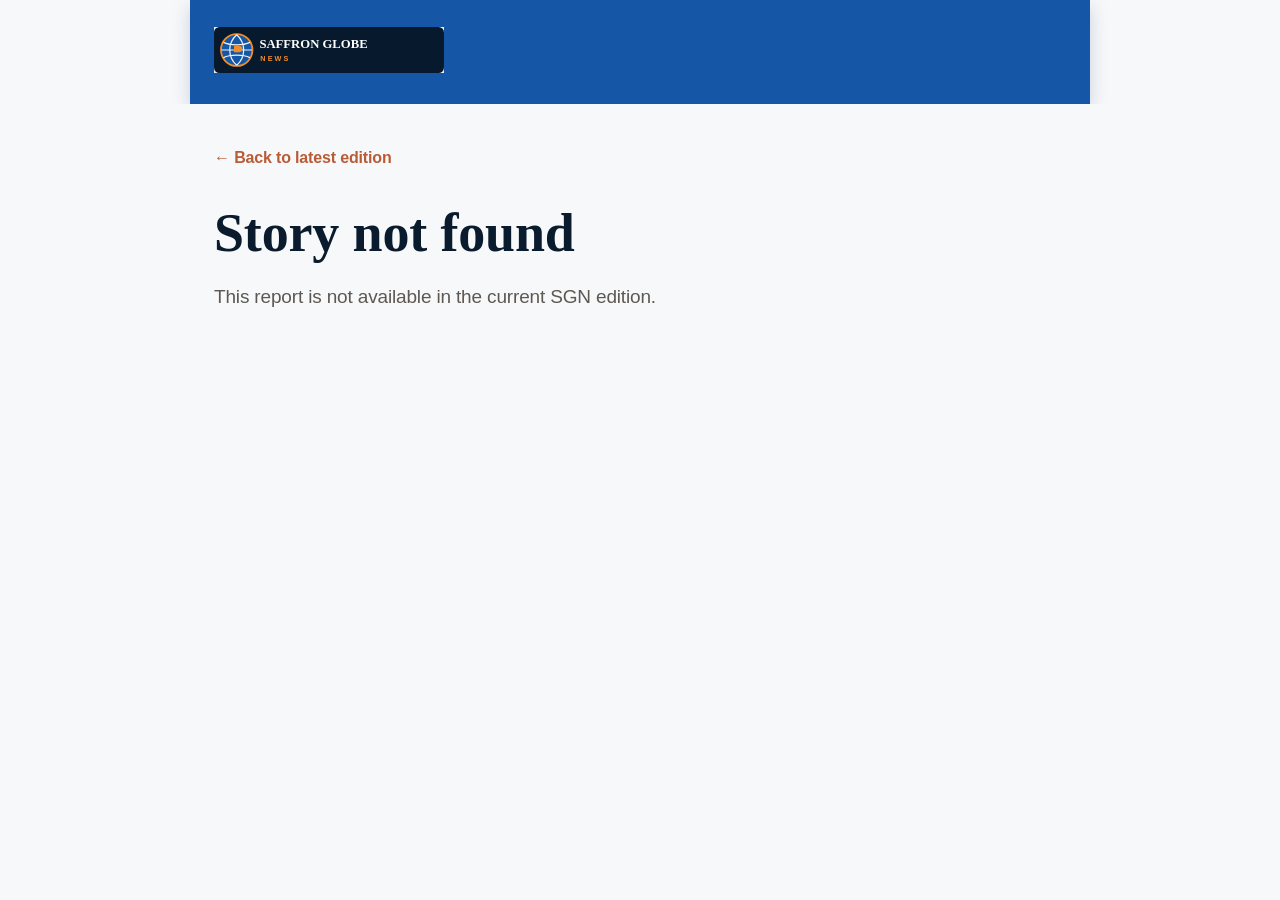
<file: article.html>
<!doctype html><html lang="en"><head><meta charset="utf-8"><meta name="viewport" content="width=device-width,initial-scale=1"><title>Story | Saffron Globe News</title><meta name="robots" content="index,follow"><link rel="icon" href="favicon.svg"><link rel="stylesheet" href="style.css"><style>.story-wrap{max-width:900px;margin:auto;padding:45px 24px 80px}.story-wrap h1{font:800 54px/1.08 "Playfair Display",serif;margin:12px 0 18px}.story-deck{font-size:19px;line-height:1.7;color:#5d5852}.story-meta{font-size:12px;color:#777;border-top:1px solid #ccc;padding-top:14px;margin-top:22px}.story-img{width:100%;margin:30px 0 8px;display:block}.story-body{font-size:18px;line-height:1.85;color:#1d2a39}.story-body p{margin:0 0 25px}.source-box{margin-top:35px;padding:20px;border:1px solid #d7d0c7;background:#f6f3ed;font-size:13px}.source-box a{font-weight:700}.back{display:inline-block;margin-bottom:25px;color:#b85c38;text-decoration:none;font-weight:700}.clean-nav{max-width:900px;margin:auto;padding:20px 24px}.clean-nav a{color:inherit;text-decoration:none}.clean-nav img{width:230px}@media(max-width:650px){.story-wrap h1{font-size:40px}}</style></head><body><header class="clean-nav"><a href="index.html"><img src="saffron-globe-logo.svg" alt="Saffron Globe News"></a></header><main class="story-wrap"><a class="back" href="index.html">← Back to latest edition</a><div id="story">Loading story…</div></main><script>
(async()=>{const root=document.getElementById("story");const id=new URLSearchParams(location.search).get("auto");try{const r=await fetch("data/news.json",{cache:"no-store"});const d=await r.json();const s=(d.stories||[]).find(x=>x.id===id);if(!s)throw new Error("not found");document.title=s.title+" | Saffron Globe News";root.innerHTML='<label>'+esc((s.category||"NEWS").toUpperCase())+'</label><h1>'+esc(s.title)+'</h1><div class="story-deck">'+esc(s.description)+'</div><div class="story-meta">Saffron Globe News · Independent editorial brief · '+new Date(s.publishedAt).toLocaleDateString("en-IN",{day:"numeric",month:"long",year:"numeric"})+'</div><img class="story-img" src="'+esc(s.image)+'" alt="'+esc(s.title)+'"><div class="story-body"><p>'+esc(s.description)+'</p><p>This Saffron Globe News brief is independently written from publicly available reporting and official information. It is not a reproduction of the linked publisher’s article.</p><p>Our editorial focus is on the verified development, its wider context and what readers should watch next. We avoid copying another publisher’s wording, structure or photography.</p></div><div class="source-box"><strong>Research source</strong><p>The source below is provided so readers can verify the underlying public reporting. Saffron Globe News does not republish the source article or its photograph.</p><a href="'+esc(s.url)+'" target="_blank" rel="noopener noreferrer">'+esc(s.source||"External source")+' →</a></div>'}catch(e){root.innerHTML="<h1>Story not found</h1><p class='story-deck'>This report is not available in the current SGN edition.</p>"}function esc(v){return String(v??"").replace(/[&<>"']/g,c=>({"&":"&amp;","<":"&lt;",">":"&gt;",'"':"&quot;","'":"&#39;"}[c]))}})();
</script></body></html>
</file>
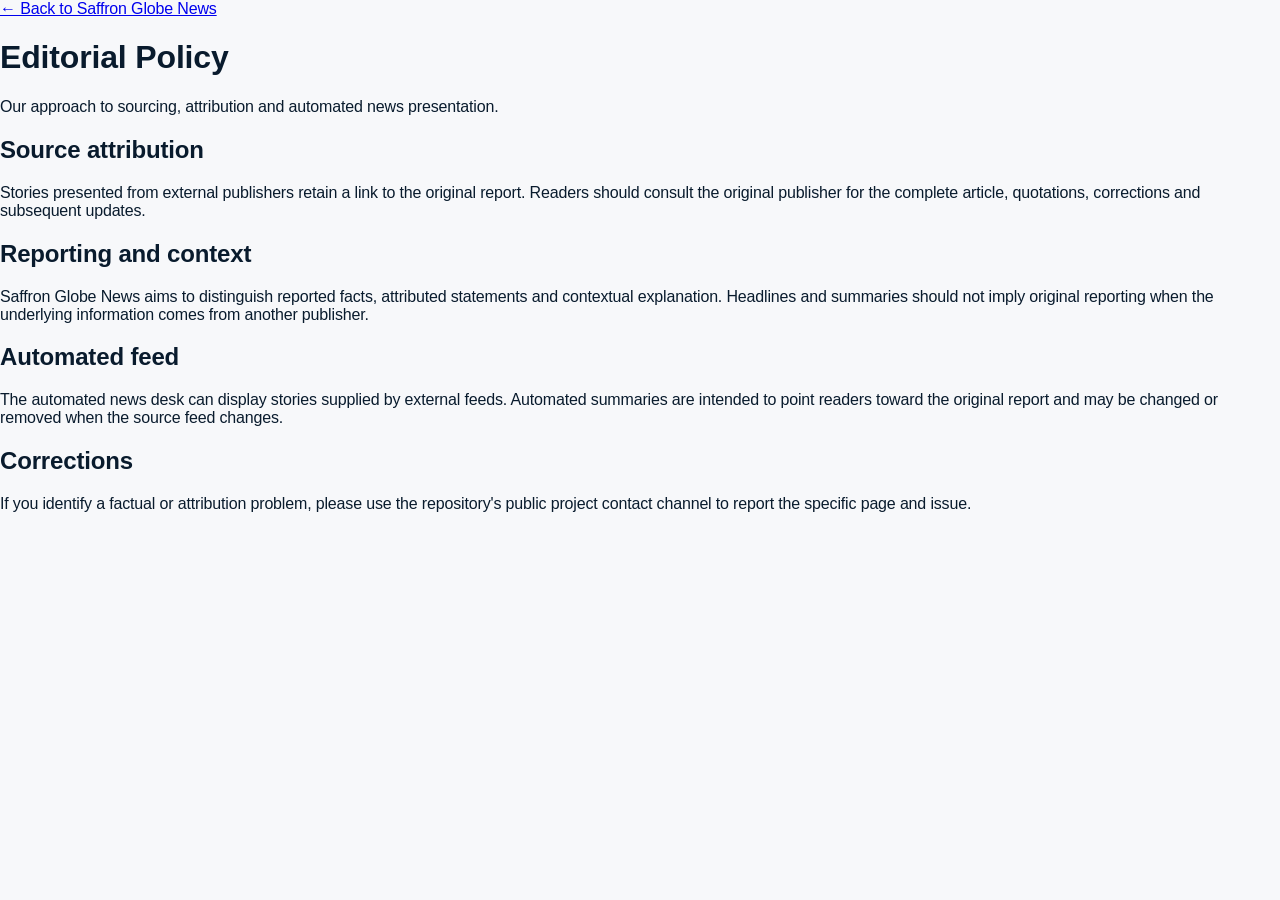
<file: editorial.html>
<!doctype html>
<html lang="en"><head><meta charset="utf-8"><meta name="viewport" content="width=device-width,initial-scale=1">
<title>Editorial Policy | Saffron Globe News</title>
<meta name="description" content="Editorial and source-attribution policy for Saffron Globe News.">
<link rel="canonical" href="https://parshantsharma29102005-hue.github.io/Saffron-globe-news/editorial.html">
<link rel="stylesheet" href="style.css"><link rel="icon" href="favicon.svg">
<script async src="https://www.googletagmanager.com/gtag/js?id=G-8YSYJTRE4B"></script>
<script>
  window.dataLayer = window.dataLayer || [];
  function gtag(){dataLayer.push(arguments);}
  gtag('js', new Date());
  gtag('config', 'G-8YSYJTRE4B');
</script>
</head><body><main class="article-page"><div class="article-layout">
<a class="back-link" href="index.html">← Back to Saffron Globe News</a>
<h1>Editorial Policy</h1>
<p class="article-deck">Our approach to sourcing, attribution and automated news presentation.</p>
<div class="article-body">
<h2>Source attribution</h2><p>Stories presented from external publishers retain a link to the original report. Readers should consult the original publisher for the complete article, quotations, corrections and subsequent updates.</p>
<h2>Reporting and context</h2><p>Saffron Globe News aims to distinguish reported facts, attributed statements and contextual explanation. Headlines and summaries should not imply original reporting when the underlying information comes from another publisher.</p>
<h2>Automated feed</h2><p>The automated news desk can display stories supplied by external feeds. Automated summaries are intended to point readers toward the original report and may be changed or removed when the source feed changes.</p>
<h2>Corrections</h2><p>If you identify a factual or attribution problem, please use the repository's public project contact channel to report the specific page and issue.</p>
</div></div></main></body></html>
</file>
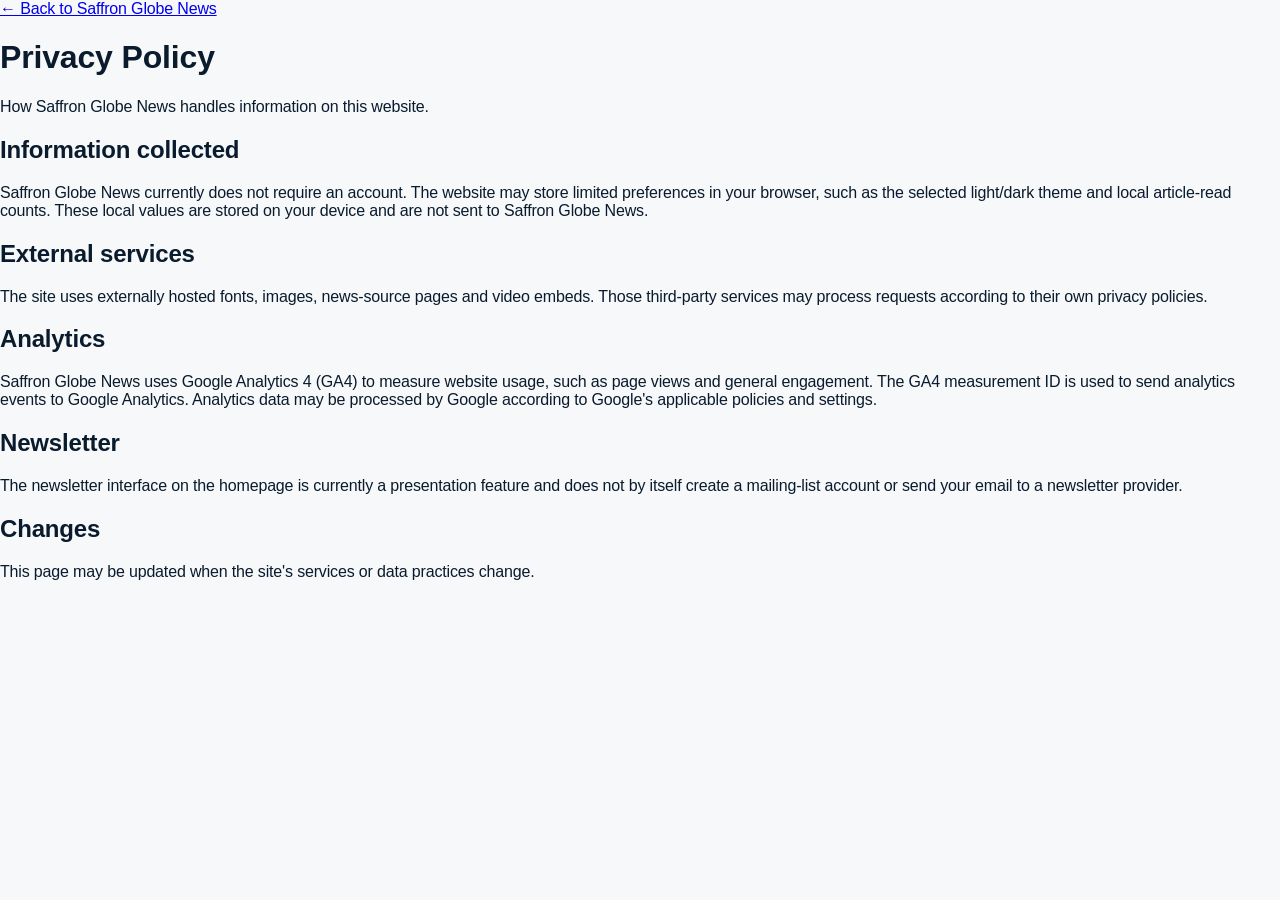
<file: privacy.html>
<!doctype html>
<html lang="en"><head><meta charset="utf-8"><meta name="viewport" content="width=device-width,initial-scale=1">
<title>Privacy Policy | Saffron Globe News</title>
<meta name="description" content="Privacy information for Saffron Globe News.">
<link rel="canonical" href="https://parshantsharma29102005-hue.github.io/Saffron-globe-news/privacy.html">
<link rel="stylesheet" href="style.css"><link rel="icon" href="favicon.svg">
<script async src="https://www.googletagmanager.com/gtag/js?id=G-8YSYJTRE4B"></script>
<script>
  window.dataLayer = window.dataLayer || [];
  function gtag(){dataLayer.push(arguments);}
  gtag('js', new Date());
  gtag('config', 'G-8YSYJTRE4B');
</script>
</head><body><main class="article-page"><div class="article-layout">
<a class="back-link" href="index.html">← Back to Saffron Globe News</a>
<h1>Privacy Policy</h1>
<p class="article-deck">How Saffron Globe News handles information on this website.</p>
<div class="article-body">
<h2>Information collected</h2><p>Saffron Globe News currently does not require an account. The website may store limited preferences in your browser, such as the selected light/dark theme and local article-read counts. These local values are stored on your device and are not sent to Saffron Globe News.</p>
<h2>External services</h2><p>The site uses externally hosted fonts, images, news-source pages and video embeds. Those third-party services may process requests according to their own privacy policies.</p>
<h2>Analytics</h2><p>Saffron Globe News uses Google Analytics 4 (GA4) to measure website usage, such as page views and general engagement. The GA4 measurement ID is used to send analytics events to Google Analytics. Analytics data may be processed by Google according to Google's applicable policies and settings.</p>
<h2>Newsletter</h2><p>The newsletter interface on the homepage is currently a presentation feature and does not by itself create a mailing-list account or send your email to a newsletter provider.</p>
<h2>Changes</h2><p>This page may be updated when the site's services or data practices change.</p>
</div></div></main></body></html>
</file>
<file: style.css>
*{box-sizing:border-box}body{margin:0;background:#f6f0e6;color:#161616;font-family:"DM Sans",Arial,sans-serif}.top,header,.breaking,main>section{max-width:1180px;margin:auto}.top{padding:12px 24px;border-bottom:1px solid #d9d1c5;font-size:12px;color:#6b675f}.top span{float:right}header{padding:22px 24px;display:flex;justify-content:space-between;align-items:center;border-bottom:1px solid #d9d1c5}.brand{display:flex;gap:12px;align-items:center}.brand b{background:#e56b1f;color:white;padding:13px;font-size:16px}.brand strong{display:block;letter-spacing:1.5px}.brand small{display:block;color:#777;margin-top:3px;font-size:11px}header>button{display:none;background:none;border:0;font-size:22px}nav{display:flex;gap:22px;align-items:center}nav a{color:#222;text-decoration:none;font-size:14px;font-weight:600}nav button{border:1px solid #aaa;background:transparent;border-radius:20px;padding:8px 13px}.breaking{padding:11px 24px;border-bottom:1px solid #d9d1c5;font-size:13px}.breaking b{background:#171717;color:white;padding:5px 8px;margin-right:12px;font-size:10px}.hero{padding:72px 24px 62px;display:grid;grid-template-columns:1.25fr .75fr;gap:60px;border-bottom:1px solid #d9d1c5}.hero label,.feature label,label{font-size:10px;letter-spacing:1.5px;font-weight:800;color:#e56b1f}.hero h1{font:700 68px/1.02 "Playfair Display",serif;letter-spacing:-2px;margin:10px 0 22px}.hero h1 em{color:#5d5a55}.hero p{max-width:600px;color:#625e57;font-size:17px;line-height:1.7}.btn{display:inline-block;background:#171717;color:#fff;text-decoration:none;padding:13px 18px;font-size:13px;font-weight:700}.feature{background:#171717;color:#fff}.visual{height:210px;overflow:hidden}.visual img{width:100%;height:100%;object-fit:cover}.feature>div:last-child{padding:25px}.feature h2{font:700 28px/1.15 "Playfair Display",serif}.feature p{color:#c7c2ba;font-size:13px;line-height:1.6}.source{display:inline-block;color:#e56b1f;text-decoration:none;font-size:12px;font-weight:700;margin-top:5px}.updated{color:#777;font-size:12px}main>section:not(.hero){padding:55px 24px}.head{display:flex;justify-content:space-between;align-items:center;margin-bottom:24px}.head h2{font:700 34px "Playfair Display",serif;margin:0}.head a{color:#e56b1f;text-decoration:none;font-size:13px}.cards,.business{display:grid;grid-template-columns:repeat(3,1fr);gap:22px}.cards article{border-top:3px solid #171717;padding-top:14px}.thumbimg{width:100%;height:180px;object-fit:cover;display:block;margin-bottom:18px}h3{font:700 23px/1.2 "Playfair Display",serif;margin:8px 0}.cards p,.list p,.business p,.sportnote p{color:#68635c;font-size:13px;line-height:1.6}.split{display:grid;grid-template-columns:1.4fr .6fr;gap:55px}.list article{display:grid;grid-template-columns:50px 1fr;gap:10px;padding:18px 0;border-top:1px solid #d9d1c5}.list article>b{color:#e56b1f}.list h3{font-size:20px}.ad{min-height:360px;border:1px dashed #b8afa3;display:grid;place-items:center;align-content:center;text-align:center;color:#8a8379;gap:8px}.ad strong{font:25px "Playfair Display",serif;color:#57534d}.ad small{font-size:10px;max-width:180px}.business article,.sportnote{padding:25px;border:1px solid #d9d1c5;background:#f9f5ee}.newsletter{background:#171717;color:#fff!important;display:flex;justify-content:space-between;align-items:center;gap:30px;margin:20px auto 70px!important}.newsletter h2{font:38px/1.05 "Playfair Display",serif}.newsletter form{display:flex;min-width:420px}.newsletter input{flex:1;padding:14px;border:0}.newsletter button{background:#e56b1f;color:#fff;border:0;padding:0 20px;font-weight:800}.note{color:#8e8a83;font-size:11px;max-width:700px;line-height:1.6}footer{background:#111;color:#fff;padding:50px 24px 25px}.copyright{border-top:1px solid #333;margin-top:35px;padding-top:20px;color:#777;font-size:10px;max-width:1132px;margin-left:auto;margin-right:auto}@media(max-width:800px){.top span{display:none}header{padding:17px 18px}header>button{display:block}nav{display:none;position:absolute;top:80px;left:0;right:0;background:#f6f0e6;padding:20px;flex-direction:column;align-items:flex-start;z-index:5}nav.open{display:flex}.hero{grid-template-columns:1fr;padding-top:45px}.hero h1{font-size:50px}.cards,.business{grid-template-columns:1fr}.split{grid-template-columns:1fr}main>section:not(.hero){padding:45px 18px}.hero{padding-left:18px;padding-right:18px}.newsletter{display:block!important;margin:20px 18px 50px!important}.newsletter form{min-width:0;margin-top:25px}.breaking{padding-left:18px;padding-right:18px}.feature{margin-top:10px}}
/* Editorial world-news layout inspired by modern newspaper information architecture */
.news-feed{border-top:1px solid #d9d1c5}.section-head{display:flex;justify-content:space-between;align-items:end;border-bottom:3px solid #171717;padding-bottom:14px;margin-bottom:24px}.section-head h2{font:700 38px "Playfair Display",serif;margin:4px 0 0}.section-head p{max-width:430px;color:#68635c;font-size:13px;line-height:1.5;margin:0}.news-grid{display:grid;grid-template-columns:repeat(3,1fr);gap:0 28px}.news-grid article{padding:22px 0 30px;border-top:1px solid #cfc6ba}.news-grid article:nth-child(-n+3){border-top:0;padding-top:0}.news-grid h3{font-size:22px}.news-grid p{color:#68635c;font-size:13px;line-height:1.7}.eyebrow{font-size:10px;letter-spacing:1.7px;font-weight:800;color:#e56b1f}.top{max-width:1240px}.top,header,.breaking,main>section{max-width:1240px}header{padding-left:28px;padding-right:28px}.breaking{padding-left:28px;padding-right:28px}.hero{max-width:1240px}.hero h1{font-size:72px}.cards article{min-height:455px}.cards h3{font-size:24px}.cards p{font-size:13.5px}.business article:hover,.cards article:hover,.news-grid article:hover{background:#f0eadf}.source:hover{color:#171717;text-decoration:underline}.updated:before{content:"●";color:#e56b1f;margin-right:6px;font-size:8px}@media(max-width:800px){.section-head{display:block}.section-head p{margin-top:10px}.news-grid{grid-template-columns:1fr}.news-grid article:nth-child(-n+3){border-top:1px solid #cfc6ba;padding-top:22px}.hero h1{font-size:52px}.cards article{min-height:0}.top,header,.breaking,main>section{max-width:none}}

/* Dedicated story links and universal newsroom imagery */
h3 a{color:inherit;text-decoration:none}h3 a:hover{color:#e56b1f}.story-thumb{aspect-ratio:16/9;object-fit:cover}.list article .story-thumb,.business article .story-thumb{width:100%;height:150px;object-fit:cover;margin-bottom:16px}.news-grid article .story-thumb{width:100%;height:205px;object-fit:cover;margin-bottom:16px}.cards article .story-thumb{height:210px}.story-thumb{display:block}

/* Security and conflict cards: image + story content stay in a clean two-column editorial row */
.list article{display:grid;grid-template-columns:230px 1fr;grid-template-rows:auto 1fr;column-gap:22px;align-items:start;padding:22px 0;border-top:1px solid #d9d1c5}
.list article .story-thumb{grid-column:1;grid-row:1 / span 2;width:230px;height:155px;object-fit:cover;margin:0}
.list article>b{grid-column:2;grid-row:1;display:block;margin-bottom:3px}
.list article>div{grid-column:2;grid-row:2}
.list article h3{margin-top:5px}
/* Keep the security section focused on reporting rather than a large empty ad column */
#security.split{grid-template-columns:1fr}
#security .ad{display:none}
@media(max-width:800px){.list article{grid-template-columns:1fr;grid-template-rows:auto auto;row-gap:10px}.list article .story-thumb{grid-column:1;grid-row:1;width:100%;height:210px}.list article>b{grid-column:1;grid-row:2}.list article>div{grid-column:1;grid-row:3}}

/* Blue newsroom color theme */
:root{--news-blue:#1557a6;--news-navy:#0b2340;--news-light:#f4f7fb;--news-border:#d5deea;--news-text:#142033;--news-muted:#5d6b7b;--news-accent:#1557a6}
body{background:var(--news-light);color:var(--news-text)}
.top{border-color:var(--news-border);color:var(--news-muted)}
header{border-color:var(--news-border)}
nav a{color:var(--news-navy)}
nav button{border-color:#aebdce;color:var(--news-navy)}
.breaking{border-color:var(--news-border)}
.breaking b{background:var(--news-blue)}
.hero{border-color:var(--news-border)}
.hero label,.feature label,label,.source,.head a,.section-head a,.list article>b{color:var(--news-blue)}
.hero h1 em{color:#49627e}
.hero p,.cards p,.list p,.business p,.sportnote p,.section-head p{color:var(--news-muted)}
.btn{background:var(--news-blue)}
.feature{background:var(--news-navy)}
.feature p{color:#d6e0ec}
.cards article{border-top-color:var(--news-blue)}
.list article{border-color:var(--news-border)}
.ad{border-color:#b7c5d6;color:#718096}
.ad strong{color:#42566e}
.business article,.sportnote{border-color:var(--news-border);background:#fff}
.news-feed{border-color:var(--news-border)}
.section-head{border-bottom-color:var(--news-blue)}
.newsletter{background:var(--news-navy)}
.newsletter button{background:var(--news-blue)}
.newsletter input{background:#fff;color:var(--news-text)}
.note{color:#718096}
footer{background:#08192d}
@media(max-width:800px){nav{background:var(--news-light)}}

/* Modern newsroom UI system */
:root{--ui-blue:#1557a6;--ui-blue-dark:#0b2340;--ui-blue-soft:#eaf2fb;--ui-white:#fff;--ui-border:#d7e0eb;--ui-shadow:0 8px 24px rgba(11,35,64,.08)}
html{scroll-behavior:smooth}
body{background:#f4f7fb}
header{background:rgba(255,255,255,.97);position:sticky;top:0;z-index:20;box-shadow:0 1px 0 rgba(11,35,64,.08)}
nav a{position:relative;padding:9px 0;transition:color .2s ease}
nav a:hover{color:var(--ui-blue)}
nav a::after{content:"";position:absolute;left:0;right:100%;bottom:2px;height:2px;background:var(--ui-blue);transition:right .2s ease}
nav a:hover::after{right:0}
nav button,#searchBtn{cursor:pointer;background:#fff;border:1px solid #b8c7d8!important;color:var(--ui-blue-dark);transition:.2s ease}
nav button:hover,#searchBtn:hover{background:var(--ui-blue);border-color:var(--ui-blue)!important;color:#fff}
.breaking{background:#fff;box-shadow:0 2px 8px rgba(11,35,64,.03)}
.breaking b{background:var(--ui-blue);border-radius:3px}
.hero{background:linear-gradient(135deg,#fff 0%,#f5f8fc 100%);border-radius:0 0 18px 18px}
.hero h1{max-width:850px}
.btn{background:var(--ui-blue);border-radius:4px;box-shadow:0 5px 14px rgba(21,87,166,.18);transition:transform .2s ease,box-shadow .2s ease}
.btn:hover{transform:translateY(-2px);box-shadow:0 8px 18px rgba(21,87,166,.25)}
.cards article{background:#fff;border:1px solid var(--ui-border);border-top:4px solid var(--ui-blue);padding:0 0 20px;border-radius:6px;overflow:hidden;box-shadow:var(--ui-shadow);transition:transform .2s ease,box-shadow .2s ease}
.cards article:hover{transform:translateY(-4px);box-shadow:0 14px 30px rgba(11,35,64,.12)}
.cards article h3,.cards article p,.cards article .source{margin-left:18px;margin-right:18px}
.cards article h3{margin-top:8px}
.cards .thumbimg{margin-bottom:16px;height:205px}
.section-head{background:#fff;padding:16px 18px;border:1px solid var(--ui-border);border-bottom:3px solid var(--ui-blue);border-radius:6px 6px 0 0}
.list article{background:#fff;margin-bottom:0;padding:20px;border-left:3px solid transparent;transition:background .2s ease,border-color .2s ease}
.list article:hover{background:#f8fbff;border-left-color:var(--ui-blue)}
.list article h3 a{color:inherit;text-decoration:none}
.list article h3 a:hover{color:var(--ui-blue)}
.feature{border-radius:8px;overflow:hidden;box-shadow:0 12px 28px rgba(11,35,64,.16)}
.feature .visual{height:240px}
.business article,.sportnote{border-radius:6px;box-shadow:var(--ui-shadow)}
.newsletter{border-radius:8px;box-shadow:0 12px 30px rgba(11,35,64,.14)}
.newsletter button{cursor:pointer;transition:background .2s ease}
.newsletter button:hover{background:#2871c4}
.source{font-size:11px;letter-spacing:.2px}
.updated{background:var(--ui-blue-soft);color:#42627f;padding:4px 8px;border-radius:12px;display:inline-block}
@media(max-width:800px){header{position:sticky;top:0}.hero{border-radius:0 0 12px 12px}.cards article{box-shadow:0 6px 18px rgba(11,35,64,.08)}.section-head{padding:14px}.list article{padding:16px}}


/* Newspaper-style homepage hierarchy */
#latest .head{
  border-bottom:4px solid var(--news-navy);
  padding-bottom:12px;
  margin-bottom:0;
}
#latest .head h2{
  font-size:40px;
  letter-spacing:-.5px;
}
#latest .cards{
  display:grid;
  grid-template-columns:minmax(0,2fr) minmax(260px,1fr);
  grid-template-rows:auto auto;
  gap:0 26px;
  align-items:start;
}
#latest .cards article{
  min-height:0;
  border-radius:0;
  border:0;
  border-bottom:1px solid var(--news-border);
  box-shadow:none;
  background:transparent;
  padding:22px 0 24px;
  transition:none;
}
#latest .cards article:hover{
  transform:none;
  box-shadow:none;
  background:transparent;
}
#latest .cards article:first-child{
  grid-row:1 / span 2;
  grid-column:1;
  display:grid;
  grid-template-columns:minmax(0,1.35fr) minmax(250px,.65fr);
  gap:24px;
  padding-top:22px;
  border-bottom:1px solid var(--news-border);
}
#latest .cards article:first-child .thumbimg{
  grid-column:1;
  grid-row:1 / span 5;
  height:360px;
  margin:0;
}
#latest .cards article:first-child label,
#latest .cards article:first-child h3,
#latest .cards article:first-child p,
#latest .cards article:first-child .source{
  grid-column:2;
}
#latest .cards article:first-child label{margin-top:4px}
#latest .cards article:first-child h3{
  font-size:31px;
  line-height:1.1;
  margin-top:7px;
}
#latest .cards article:first-child p{
  font-size:14px;
  line-height:1.65;
}
#latest .cards article:nth-child(2),
#latest .cards article:nth-child(3){
  grid-column:2;
  display:grid;
  grid-template-columns:150px 1fr;
  column-gap:16px;
}
#latest .cards article:nth-child(2) .thumbimg,
#latest .cards article:nth-child(3) .thumbimg{
  grid-column:1;
  grid-row:1 / span 4;
  width:150px;
  height:105px;
  margin:0;
}
#latest .cards article:nth-child(2) label,
#latest .cards article:nth-child(3) label,
#latest .cards article:nth-child(2) h3,
#latest .cards article:nth-child(3) h3,
#latest .cards article:nth-child(2) p,
#latest .cards article:nth-child(3) p,
#latest .cards article:nth-child(2) .source,
#latest .cards article:nth-child(3) .source{
  grid-column:2;
  margin-left:0;
  margin-right:0;
}
#latest .cards article:nth-child(2) h3,
#latest .cards article:nth-child(3) h3{
  font-size:20px;
  margin:5px 0 7px;
}
#latest .cards article:nth-child(2) p,
#latest .cards article:nth-child(3) p{
  font-size:12px;
  line-height:1.5;
  margin-top:0;
}
#latest .cards article:nth-child(2) .source,
#latest .cards article:nth-child(3) .source{margin-top:3px}

/* Make section transitions feel like a printed news front page */
#security,
#diplomacy,
#economy,
#analysis{
  border-top:1px solid var(--news-border);
}
#security .head h2,
#diplomacy .head h2,
#economy .head h2,
#analysis .head h2{
  font-size:32px;
}
#security .head,
#diplomacy .head,
#economy .head,
#analysis .head{
  border-bottom:3px solid var(--news-navy);
  padding-bottom:10px;
}

/* Reduce the card-like feel in the lower news feed */
.news-grid article{
  background:transparent;
}
.news-grid article:hover{
  background:#fff;
}

/* Mobile keeps the same lead/supporting hierarchy */
@media(max-width:800px){
  #latest .head h2{font-size:32px}
  #latest .cards{
    display:grid;
    grid-template-columns:1fr;
    gap:0;
  }
  #latest .cards article:first-child{
    grid-column:1;
    grid-row:auto;
    display:block;
    padding:20px 0 26px;
  }
  #latest .cards article:first-child .thumbimg{
    width:100%;
    height:245px;
    margin-bottom:16px;
  }
  #latest .cards article:first-child h3{font-size:27px}
  #latest .cards article:first-child label,
  #latest .cards article:first-child h3,
  #latest .cards article:first-child p,
  #latest .cards article:first-child .source{
    margin-left:0;
    margin-right:0;
  }
  #latest .cards article:nth-child(2),
  #latest .cards article:nth-child(3){
    grid-column:1;
    display:grid;
    grid-template-columns:120px 1fr;
    column-gap:14px;
    padding:18px 0;
  }
  #latest .cards article:nth-child(2) .thumbimg,
  #latest .cards article:nth-child(3) .thumbimg{
    width:120px;
    height:90px;
  }
  #latest .cards article:nth-child(2) h3,
  #latest .cards article:nth-child(3) h3{
    font-size:18px;
  }
  #latest .cards article:nth-child(2) p,
  #latest .cards article:nth-child(3) p{
    display:none;
  }
}

/* Desktop editorial container proportions */
@media(min-width:801px){
  #latest{padding-top:62px!important;padding-bottom:62px!important}
  #security,#diplomacy,#economy,#analysis{padding-top:58px!important;padding-bottom:58px!important}
}


/* Bold blue masthead */
header{
  background:#1557a6;
  border-bottom:1px solid #0b3d78;
  box-shadow:inset 0 0 0 100vmax #1557a6,0 3px 12px rgba(11,35,64,.18);
  clip-path:inset(0 -100vmax);
}
header .site-brand img{background:transparent}
header nav a{
  color:#fff;
  font-weight:800;
}
header nav a:hover{color:#fff}
header nav a::after{background:#fff}
header nav button,#searchBtn{
  background:transparent!important;
  border-color:rgba(255,255,255,.7)!important;
  color:#fff!important;
}
header nav button:hover,#searchBtn:hover{
  background:#fff!important;
  border-color:#fff!important;
  color:#1557a6!important;
}
header>button{
  color:#fff;
}
@media(max-width:800px){
  header{
    padding-left:18px;
    padding-right:18px;
  }
  nav{
    background:#1557a6!important;
    box-shadow:0 8px 18px rgba(11,35,64,.18);
  }
  nav a{color:#fff!important}
  nav a:hover{color:#fff!important}
}


/* World in Video desk */
.video-desk{
  border-top:1px solid var(--news-border);
  background:#edf3fa;
}
.video-head{
  display:flex;
  justify-content:space-between;
  align-items:end;
  gap:30px;
  border-bottom:3px solid var(--news-blue);
  padding-bottom:14px;
  margin-bottom:24px;
}
.video-head h2{
  font:700 40px "Playfair Display",serif;
  margin:4px 0 0;
  color:var(--news-navy);
}
.video-head p{
  max-width:430px;
  color:var(--news-muted);
  font-size:13px;
  line-height:1.55;
  margin:0;
}
.video-grid{
  display:grid;
  grid-template-columns:1.45fr .775fr .775fr;
  gap:22px;
}
.video-grid article{
  background:#fff;
  border:1px solid var(--ui-border);
  box-shadow:var(--ui-shadow);
  padding-bottom:20px;
  overflow:hidden;
}
.video-grid .video-feature{
  grid-row:span 1;
}
.video-frame{
  position:relative;
  width:100%;
  aspect-ratio:16/9;
  background:#08192d;
}
.video-frame iframe{
  position:absolute;
  inset:0;
  width:100%;
  height:100%;
  border:0;
}
.video-grid label,
.video-grid h3,
.video-grid p,
.video-link{
  margin-left:18px;
  margin-right:18px;
}
.video-grid label{
  display:block;
  margin-top:16px;
}
.video-grid h3{
  font:700 22px/1.2 "Playfair Display",serif;
  color:var(--news-navy);
  margin-top:7px;
  margin-bottom:8px;
}
.video-feature h3{
  font-size:28px;
}
.video-grid p{
  color:var(--news-muted);
  font-size:13px;
  line-height:1.6;
}
.video-link{
  display:inline-block;
  color:var(--news-blue);
  text-decoration:none;
  font-size:11px;
  font-weight:800;
  margin-top:4px;
}
.video-link:hover{
  text-decoration:underline;
}
.video-grid article:hover{
  box-shadow:0 14px 30px rgba(11,35,64,.12);
}
@media(max-width:900px){
  .video-grid{grid-template-columns:1fr 1fr}
  .video-feature{grid-column:1 / -1}
}
@media(max-width:800px){
  .video-head{display:block}
  .video-head p{margin-top:10px}
  .video-grid{grid-template-columns:1fr}
  .video-feature{grid-column:auto}
  .video-grid h3,.video-feature h3{font-size:22px}
}

/* Commercial template polish: search, accessibility and refined surfaces */
html{scroll-behavior:smooth}
body{background:#f7f8fa}
button,a{outline-offset:3px}
button:focus-visible,a:focus-visible,input:focus-visible{outline:2px solid #1557a6}
.top{display:flex;justify-content:space-between;gap:20px;align-items:center}
.search-panel{position:fixed;inset:0;background:rgba(7,24,43,.72);backdrop-filter:blur(7px);z-index:1000;display:none;align-items:flex-start;justify-content:center;padding:10vh 20px}
.search-panel.open{display:flex}
.search-box{width:min(760px,100%);background:#fff;padding:34px;box-shadow:0 24px 70px rgba(0,0,0,.25);position:relative;border-top:5px solid #1557a6}
.search-box>label{font-size:10px;letter-spacing:1.8px;font-weight:800;color:#1557a6}
.search-box h2{font:700 34px/1.1 "Playfair Display",serif;color:#0b2340;margin:8px 0 20px}
#closeSearch{position:absolute;right:18px;top:12px;border:0;background:transparent;font-size:32px;color:#526579;cursor:pointer}
#siteSearch{width:100%;box-sizing:border-box;border:1px solid #ccd7e3;padding:15px 16px;font:500 15px "DM Sans",sans-serif}
.search-results{margin-top:16px;max-height:48vh;overflow:auto}
.search-result{display:block;text-decoration:none;color:#0b2340;padding:14px 0;border-bottom:1px solid #e1e7ed}
.search-result small{display:block;color:#1557a6;font-weight:800;font-size:10px;letter-spacing:1px;margin-bottom:4px}
.search-result strong{font:700 19px/1.3 "Playfair Display",serif}
.search-empty{color:#68788a;padding:20px 0}
.news-grid article,.business article,.list article,.most-read-grid article,.video-grid article{transition:transform .2s ease,box-shadow .2s ease,border-color .2s ease}
@media(max-width:700px){.top{padding-left:18px;padding-right:18px}.top span:last-child{display:none}.search-box{padding:28px 22px}}


/* =========================================================
   Saffron Globe News — Premium Newsroom UI v10
   ========================================================= */
:root{
  --premium-blue:#1557a6;
  --premium-navy:#071a2d;
  --premium-ink:#10243b;
  --premium-muted:#657487;
  --premium-line:#dbe3ec;
  --premium-paper:#f5f8fc;
  --premium-card:#ffffff;
  --premium-radius:10px;
}

/* Fine-grain typography + page rhythm */
body{
  letter-spacing:-.01em;
  -webkit-font-smoothing:antialiased;
}
.top{
  min-height:38px;
  display:flex;
  align-items:center;
  justify-content:space-between;
  float:none;
  letter-spacing:.02em;
}
.top span{float:none}
header{
  min-height:94px;
  backdrop-filter:saturate(130%) blur(10px);
}
.site-brand{transition:transform .2s ease}
.site-brand:hover{transform:translateY(-1px)}
header nav{gap:26px}
header nav a{font-size:13px;letter-spacing:.01em}

/* Breaking strip becomes a real newsroom ticker */
.breaking{
  position:relative;
  overflow:hidden;
  white-space:nowrap;
  padding-top:13px;
  padding-bottom:13px;
}
.breaking:after{
  content:"";
  position:absolute;
  right:0;top:0;bottom:0;width:90px;
  background:linear-gradient(90deg,transparent,#fff);
  pointer-events:none;
}
.breaking b{box-shadow:0 2px 7px rgba(21,87,166,.22)}

/* Topic rail */
.quick-topics{
  background:rgba(255,255,255,.72);
}
.topic-nav{
  scrollbar-width:none;
}
.topic-nav::-webkit-scrollbar{display:none}
.topic-nav a{
  padding:5px 0;
  transition:color .2s ease,transform .2s ease;
}
.topic-nav a:hover{transform:translateY(-1px)}

/* Premium hero */
.hero{
  position:relative;
  overflow:hidden;
  min-height:530px;
  box-shadow:0 12px 35px rgba(7,26,45,.05);
}
.hero:before{
  content:"";
  position:absolute;
  width:420px;height:420px;
  border:1px solid rgba(21,87,166,.09);
  border-radius:50%;
  right:-150px;top:-170px;
  pointer-events:none;
}
.hero:after{
  content:"";
  position:absolute;
  width:250px;height:250px;
  border:1px solid rgba(21,87,166,.07);
  border-radius:50%;
  right:-80px;top:-85px;
  pointer-events:none;
}
.hero>div:first-child{position:relative;z-index:1}
.hero h1{
  font-weight:800;
  text-wrap:balance;
}
.hero p{max-width:650px}
.btn{
  position:relative;
  overflow:hidden;
}
.btn:after{
  content:"";
  position:absolute;
  inset:0;
  background:linear-gradient(110deg,transparent 25%,rgba(255,255,255,.18) 50%,transparent 75%);
  transform:translateX(-120%);
  transition:transform .55s ease;
}
.btn:hover:after{transform:translateX(120%)}

.feature{
  position:relative;
  transform:translateZ(0);
}
.feature .visual{position:relative}
.feature .visual:after{
  content:"";
  position:absolute;inset:0;
  background:linear-gradient(180deg,transparent 45%,rgba(7,26,45,.35));
  pointer-events:none;
}
.feature .visual img{
  transition:transform .7s cubic-bezier(.2,.7,.2,1);
}
.feature:hover .visual img{transform:scale(1.045)}

/* Section headings get a stronger editorial signature */
#latest .head,
#security .head,#diplomacy .head,#economy .head,#analysis .head{
  position:relative;
}
#latest .head:after,
#security .head:after,#diplomacy .head:after,#economy .head:after,#analysis .head:after{
  content:"";
  position:absolute;
  left:0;bottom:-3px;
  width:72px;height:3px;
  background:var(--premium-blue);
}
#latest .head .updated{font-weight:700}

/* Lead story image treatment */
#latest .cards article:first-child .thumbimg,
.cards .story-thumb,.news-grid .story-thumb{
  filter:saturate(.94) contrast(1.02);
  transition:transform .55s cubic-bezier(.2,.7,.2,1),filter .3s ease;
}
#latest .cards article:first-child:hover .thumbimg{
  transform:scale(1.018);
  filter:saturate(1) contrast(1.03);
}
.cards article:not(:first-child) .thumbimg{
  border-radius:6px;
}

/* Security rows */
.list article{
  position:relative;
}
.list article>b{
  font-size:11px;
  letter-spacing:.08em;
  background:var(--premium-blue);
  color:#fff;
  width:32px;height:32px;
  display:grid;
  place-items:center;
  border-radius:50%;
  box-shadow:0 4px 12px rgba(21,87,166,.18);
}
.list article .story-thumb{
  border-radius:7px;
  box-shadow:0 5px 18px rgba(7,26,45,.08);
}

/* Diplomacy / economy cards */
.business article{
  position:relative;
  overflow:hidden;
  transition:transform .25s ease,box-shadow .25s ease;
}
.business article:before{
  content:"";
  position:absolute;
  left:0;top:0;bottom:0;
  width:3px;
  background:var(--premium-blue);
  transform:scaleY(0);
  transform-origin:bottom;
  transition:transform .25s ease;
}
.business article:hover{
  transform:translateY(-3px);
  box-shadow:0 15px 32px rgba(7,26,45,.11);
}
.business article:hover:before{transform:scaleY(1)}

/* World news grid */
.news-grid{
  background:#fff;
  border:1px solid var(--premium-line);
  border-top:0;
  padding:0 22px;
}
.news-grid article{
  padding-left:10px;
  padding-right:10px;
}
.news-grid article h3{
  text-wrap:balance;
}
.news-grid article .story-thumb{
  border-radius:5px;
}

/* Video desk */
.video-desk{
  position:relative;
  overflow:hidden;
}
.video-desk:before{
  content:"";
  position:absolute;
  width:520px;height:520px;
  border:1px solid rgba(21,87,166,.07);
  border-radius:50%;
  right:-240px;top:-220px;
}
.video-grid article{
  border-radius:8px;
  transition:transform .25s ease,box-shadow .25s ease;
}
.video-grid article:hover{transform:translateY(-4px)}
.video-frame{overflow:hidden}
.video-frame iframe{transition:transform .45s ease}
.video-grid article:hover .video-frame iframe{transform:scale(1.012)}

/* Most-read becomes a premium ranked module */
.most-read{
  position:relative;
}
.most-read-grid article{
  border-radius:7px;
  transition:transform .2s ease,box-shadow .2s ease;
}
.most-read-grid article:hover{
  transform:translateY(-3px);
  box-shadow:0 12px 25px rgba(7,26,45,.09);
}

/* Newsletter */
.newsletter{
  position:relative;
  overflow:hidden;
}
.newsletter:after{
  content:"SG";
  position:absolute;
  right:35px;bottom:-65px;
  font:800 180px/1 "Playfair Display",serif;
  color:rgba(255,255,255,.045);
  pointer-events:none;
}
.newsletter form{
  position:relative;
  z-index:1;
  border:1px solid rgba(255,255,255,.18);
  border-radius:5px;
  overflow:hidden;
}
.newsletter input:focus{
  outline:2px solid rgba(255,255,255,.55);
  outline-offset:-2px;
}

/* Search modal polish */
.search-panel{
  background:rgba(3,17,31,.78);
}
.search-box{
  border-radius:10px;
  border-top:5px solid var(--premium-blue);
  box-shadow:0 30px 90px rgba(0,0,0,.34);
}
#siteSearch{
  border-radius:5px;
  transition:border-color .2s ease,box-shadow .2s ease;
}
#siteSearch:focus{
  outline:none;
  border-color:var(--premium-blue);
  box-shadow:0 0 0 4px rgba(21,87,166,.10);
}
.search-result{
  border-radius:5px;
  padding:15px 12px;
  transition:background .18s ease,padding-left .18s ease;
}
.search-result:hover{
  background:#f2f6fb;
  padding-left:17px;
}

/* Global micro-interactions */
.source{
  transition:color .18s ease;
}
img{background:#e9eff5}
a{-webkit-tap-highlight-color:transparent}

/* Reading progress + back-to-top controls injected by JS */
#readingProgress{
  position:fixed;
  left:0;top:0;
  width:0;height:3px;
  background:#fff;
  box-shadow:0 1px 7px rgba(255,255,255,.45);
  z-index:9999;
  transition:width .08s linear;
}
#backToTop{
  position:fixed;
  right:22px;bottom:22px;
  width:44px;height:44px;
  border:1px solid #c5d2df;
  border-radius:50%;
  background:rgba(255,255,255,.94);
  color:var(--premium-blue);
  box-shadow:0 8px 24px rgba(7,26,45,.15);
  cursor:pointer;
  opacity:0;
  visibility:hidden;
  transform:translateY(10px);
  transition:opacity .2s ease,visibility .2s ease,transform .2s ease,background .2s ease;
  z-index:50;
  font-size:18px;
}
#backToTop.visible{
  opacity:1;visibility:visible;transform:translateY(0);
}
#backToTop:hover{
  background:var(--premium-blue);
  color:#fff;
}

/* Mobile newsroom refinement */
@media(max-width:800px){
  .top{padding-top:9px;padding-bottom:9px}
  header{min-height:76px}
  .hero{min-height:0}
  .hero:before,.hero:after{display:none}
  .hero h1{letter-spacing:-1.5px;text-wrap:pretty}
  .news-grid{padding:0 12px}
  .news-grid article{padding-left:6px;padding-right:6px}
  .newsletter:after{font-size:120px;right:-10px;bottom:-40px}
  #backToTop{right:14px;bottom:14px}
}
@media(prefers-reduced-motion:reduce){
  *,*:before,*:after{scroll-behavior:auto!important;transition-duration:.01ms!important;animation-duration:.01ms!important}
}


/* =========================================================
   Premium Image UI — captions, category badges, hover zoom
   ========================================================= */
.image-ui{
  position:relative;
  overflow:hidden;
  background:#dfe7f0;
  isolation:isolate;
}
.image-ui>img{
  display:block;
  width:100%;
  height:100%;
  object-fit:cover;
  margin:0!important;
  transition:transform .55s cubic-bezier(.2,.7,.2,1),filter .35s ease;
}
.image-ui:after{
  content:"";
  position:absolute;
  inset:0;
  background:linear-gradient(180deg,rgba(7,26,45,.04) 35%,rgba(7,26,45,.64) 100%);
  opacity:.78;
  pointer-events:none;
  transition:opacity .3s ease;
  z-index:1;
}
.image-ui:hover>img{
  transform:scale(1.045);
  filter:saturate(1.05) contrast(1.03);
}
.image-ui:hover:after{opacity:.9}

.image-ui .image-meta{
  position:absolute;
  left:12px;
  right:12px;
  bottom:11px;
  display:flex;
  justify-content:space-between;
  align-items:end;
  gap:10px;
  z-index:2;
  pointer-events:none;
}
.image-ui .image-caption{
  color:#fff;
  font-size:10px;
  line-height:1.3;
  font-weight:600;
  text-shadow:0 1px 4px rgba(0,0,0,.4);
  max-width:75%;
}
.image-ui .image-credit{
  color:rgba(255,255,255,.86);
  font-size:8px;
  font-weight:800;
  letter-spacing:1px;
  text-transform:uppercase;
  white-space:nowrap;
}
.image-ui .image-badge{
  position:absolute;
  top:11px;
  left:11px;
  z-index:2;
  background:rgba(21,87,166,.95);
  color:#fff;
  padding:5px 8px;
  border-radius:3px;
  font-size:8px;
  font-weight:800;
  letter-spacing:1px;
  text-transform:uppercase;
  box-shadow:0 3px 10px rgba(0,0,0,.18);
}
.image-ui .image-zoom{
  position:absolute;
  right:11px;
  top:11px;
  z-index:3;
  width:32px;
  height:32px;
  border:1px solid rgba(255,255,255,.55);
  border-radius:50%;
  background:rgba(7,26,45,.6);
  color:#fff;
  display:grid;
  place-items:center;
  cursor:pointer;
  opacity:0;
  transform:translateY(-4px);
  transition:opacity .2s ease,transform .2s ease,background .2s ease;
}
.image-ui:hover .image-zoom,
.image-ui:focus-within .image-zoom{
  opacity:1;
  transform:translateY(0);
}
.image-ui .image-zoom:hover{background:var(--premium-blue)}

.cards .image-ui{height:205px}
.cards article:first-child .image-ui{height:360px}
.list article .image-ui{width:230px;height:155px}
.news-grid article .image-ui{height:205px}
.feature .image-ui{height:240px}

/* Full-screen image viewer */
.image-lightbox{
  position:fixed;
  inset:0;
  z-index:10001;
  display:flex;
  align-items:center;
  justify-content:center;
  padding:30px;
  background:rgba(3,14,26,.9);
  backdrop-filter:blur(10px);
  opacity:0;
  visibility:hidden;
  transition:opacity .2s ease,visibility .2s ease;
}
.image-lightbox.open{opacity:1;visibility:visible}
.image-lightbox img{
  max-width:min(1100px,94vw);
  max-height:82vh;
  width:auto;
  height:auto;
  object-fit:contain;
  border-radius:5px;
  box-shadow:0 25px 80px rgba(0,0,0,.5);
}
.image-lightbox .lightbox-close{
  position:absolute;
  top:20px;
  right:24px;
  width:42px;
  height:42px;
  border:1px solid rgba(255,255,255,.45);
  border-radius:50%;
  background:rgba(7,26,45,.65);
  color:#fff;
  font-size:24px;
  cursor:pointer;
}
.image-lightbox .lightbox-caption{
  position:absolute;
  left:30px;
  right:30px;
  bottom:20px;
  color:#fff;
  text-align:center;
  font-size:11px;
  line-height:1.5;
  opacity:.9;
}
@media(max-width:800px){
  .cards .image-ui,
  .cards article:first-child .image-ui,
  .feature .image-ui{height:245px}
  .news-grid article .image-ui{height:205px}
  .list article .image-ui{width:100%;height:210px}
  .image-ui .image-zoom{opacity:1;transform:none}
  .image-lightbox{padding:18px}
  .image-lightbox .lightbox-caption{left:18px;right:18px}
}


/* =========================================================
   Newspaper Puzzle Page
   ========================================================= */
.puzzle-desk{max-width:1180px;margin:18px auto 28px;padding:42px 24px;border-top:4px double #0b2340;background:#f8f7f3}
.puzzle-head{display:flex;justify-content:space-between;align-items:end;gap:30px;border-bottom:1px solid #b8c4d1;padding-bottom:16px;margin-bottom:20px}
.puzzle-head h2{font:800 34px/1.05 "Playfair Display",serif;margin:4px 0 0;color:#0b2340}
.puzzle-head p{max-width:390px;margin:0;color:#68788a;font-size:12px;line-height:1.55}
.puzzle-grid{display:grid;grid-template-columns:1.25fr .9fr .9fr;gap:18px}
.puzzle-card{background:#fff;border:1px solid #b8c4d1;padding:20px;box-shadow:0 5px 18px rgba(7,26,45,.05)}
.puzzle-card-head{display:flex;justify-content:space-between;gap:15px;border-bottom:1px solid #d5deea;padding-bottom:12px;margin-bottom:16px}
.puzzle-card label{font-size:9px;letter-spacing:1.4px;font-weight:800;color:#1557a6}
.puzzle-card h3{font:800 20px/1.1 "Playfair Display",serif;color:#0b2340;margin:4px 0 0}
.puzzle-number{font:800 22px/1 "Playfair Display",serif;color:#9aa8b7}
.crossword{display:grid;grid-template-columns:repeat(5,1fr);max-width:250px;margin:0 auto 18px;border:2px solid #0b2340}
.cw-cell{aspect-ratio:1;border:1px solid #0b2340;position:relative;background:#fff}
.cw-cell.black{background:#0b2340}
.cw-cell span{position:absolute;top:2px;left:3px;font-size:7px;font-weight:800;color:#0b2340;z-index:2}
.cw-cell input{width:100%;height:100%;border:0;background:transparent;text-align:center;font:700 20px "DM Sans",sans-serif;text-transform:uppercase;color:#0b2340;outline:none;padding:5px 2px}
.cw-cell input:focus{box-shadow:inset 0 0 0 2px #1557a6}
.clues{display:grid;grid-template-columns:1fr 1fr;gap:18px;border-top:1px solid #d5deea;padding-top:13px}
.clues b{font-size:11px;text-transform:uppercase;letter-spacing:1px;color:#1557a6}
.clues p{font-size:10px;line-height:1.45;margin:7px 0;color:#31455b}
.puzzle-intro,.word-note,.sudoku-note{font-size:11px;line-height:1.5;color:#52667a;margin:0 0 14px}.puzzle-intro strong{color:#0b2340}
.word-grid{display:grid;grid-template-columns:repeat(6,1fr);gap:3px;max-width:260px;margin:0 auto 13px}
.word-grid button{aspect-ratio:1;border:1px solid #c5d2df;background:#f4f7fa;color:#0b2340;font-weight:800;font-size:14px;cursor:pointer}.word-grid button.found{background:#1557a6;color:#fff;border-color:#1557a6}
.word-grid button:hover{background:#dfeaf6}
.sudoku-grid{display:grid;grid-template-columns:repeat(6,1fr);max-width:260px;margin:0 auto 13px;border:2px solid #0b2340}
.sudoku-grid input{width:100%;aspect-ratio:1;border:1px solid #aebdcb;background:#fff;text-align:center;font:700 18px "DM Sans",sans-serif;color:#0b2340;outline:none;min-width:0}
.sudoku-grid input:nth-child(3n){border-right:2px solid #0b2340}.sudoku-grid input:nth-child(n+19):nth-child(-n+24){border-top:2px solid #0b2340}.sudoku-grid input:focus{background:#edf4fb;box-shadow:inset 0 0 0 2px #1557a6}
.puzzle-actions{display:flex;align-items:center;gap:9px;flex-wrap:wrap;margin-top:14px;border-top:1px solid #d5deea;padding-top:12px}
.puzzle-actions button{border:1px solid #1557a6;background:#1557a6;color:#fff;padding:8px 12px;border-radius:3px;font-size:10px;font-weight:800;letter-spacing:.5px;cursor:pointer}.puzzle-actions button:hover{background:#0b2340}
.puzzle-actions .puzzle-reset{background:#fff;color:#1557a6}.puzzle-result{font-size:10px;font-weight:700;color:#1557a6}
@media(max-width:950px){.puzzle-grid{grid-template-columns:1fr 1fr}.sudoku-card{grid-column:span 2}.puzzle-head{align-items:start;flex-direction:column}}
@media(max-width:650px){.puzzle-desk{padding:32px 16px;margin-left:0;margin-right:0}.puzzle-grid{grid-template-columns:1fr}.sudoku-card{grid-column:auto}.puzzle-head h2{font-size:29px}.clues{grid-template-columns:1fr}.crossword{max-width:280px}}

/* Search result excerpts */
.search-result .search-snippet{
  display:block;
  margin-top:6px;
  color:#68788a;
  font:400 12px/1.5 "DM Sans",sans-serif;
}
.search-result:hover .search-snippet{color:#52667a}
@media(max-width:700px){
  .search-box h2{font-size:29px}
  .search-result strong{font-size:17px}
  .search-result .search-snippet{font-size:11px}
}

/* =========================================================
   Reader Choice Desks — Entertainment, Sports, Markets
   ========================================================= */
.choice-desk{max-width:1180px;margin:24px auto;padding:42px 24px;background:#fff;border-top:3px solid #0b2340}
.choice-head{display:flex;justify-content:space-between;align-items:end;gap:28px;border-bottom:1px solid #d5deea;padding-bottom:16px;margin-bottom:20px}
.choice-head h2{font:800 34px/1.05 "Playfair Display",serif;color:#0b2340;margin:4px 0 0}
.choice-head p{max-width:420px;color:#68788a;font-size:12px;line-height:1.55;margin:0}
.choice-grid{display:grid;grid-template-columns:repeat(3,1fr);gap:18px}
.choice-grid article{border:1px solid #d5deea;background:#fff;padding-bottom:18px;overflow:hidden;transition:transform .22s ease,box-shadow .22s ease}
.choice-grid article:hover{transform:translateY(-4px);box-shadow:0 15px 32px rgba(7,26,45,.11)}
.choice-image{height:205px;overflow:hidden;background:#e8eef4}
.choice-image img{width:100%;height:100%;object-fit:cover;display:block;transition:transform .55s ease}
.choice-grid article:hover .choice-image img{transform:scale(1.045)}
.choice-grid article label,.choice-grid article h3,.choice-grid article p,.choice-grid article a{margin-left:18px;margin-right:18px}
.choice-grid article label{display:block;margin-top:16px;color:#1557a6;font-size:9px;letter-spacing:1.4px;font-weight:800}
.choice-grid article h3{font:800 21px/1.18 "Playfair Display",serif;color:#0b2340;margin-top:7px;margin-bottom:8px}
.choice-grid article p{font-size:12px;line-height:1.6;color:#68788a}
.choice-grid article a{display:inline-block;margin-top:3px;color:#1557a6;text-decoration:none;font-size:10px;font-weight:800;letter-spacing:.4px}
.choice-grid article a:hover{text-decoration:underline}
.sports-desk{background:#f5f8fc}
.markets-desk{background:#f8f7f3}
.market-strip{display:grid;grid-template-columns:repeat(3,1fr);gap:12px;margin-bottom:18px}
.market-strip>div{border:1px solid #c8d4df;background:#fff;padding:18px}
.market-strip span{display:block;color:#1557a6;font-size:9px;font-weight:800;letter-spacing:1.3px}
.market-strip strong{display:block;color:#0b2340;font:800 18px "Playfair Display",serif;margin:7px 0}
.market-strip small{display:block;color:#68788a;font-size:10px;line-height:1.45}
.market-cards article{padding:20px}
.market-cards article h3{margin-left:0;margin-right:0}
@media(max-width:850px){
 .choice-head{align-items:start;flex-direction:column}
 .choice-grid{grid-template-columns:1fr 1fr}
 .market-strip{grid-template-columns:1fr}
}
@media(max-width:600px){
 .choice-desk{padding:32px 16px;margin-left:0;margin-right:0}
 .choice-grid{grid-template-columns:1fr}
 .choice-head h2{font-size:29px}
 .choice-image{height:220px}
}

/* =========================================================
   Today's Newspaper — print-style daily edition
   ========================================================= */
.todays-paper{max-width:1180px;margin:28px auto;padding:44px 24px;background:#e9edf1;border-top:4px solid #0b2340}
.paper-toolbar{display:flex;justify-content:space-between;align-items:end;gap:30px;margin-bottom:20px}.paper-toolbar h2{font:800 36px/1.05 "Playfair Display",serif;color:#0b2340;margin:5px 0}.paper-toolbar p{margin:0;color:#68788a;font-size:12px}.paper-date{text-align:right;color:#0b2340}.paper-date strong{display:block;font:700 14px "Playfair Display",serif}.paper-date span{font-size:10px;letter-spacing:1px;color:#68788a}
.paper-sheet{background:#f8f4e8;color:#181818;padding:26px 30px 16px;box-shadow:0 18px 45px rgba(7,26,45,.18);border:1px solid #c7c0ae;background-image:linear-gradient(rgba(255,255,255,.18),rgba(255,255,255,.18)),radial-gradient(rgba(60,45,25,.035) .7px,transparent .7px);background-size:auto,5px 5px}
.paper-masthead{text-align:center}.paper-kicker{font:800 9px/1.2 "DM Sans",sans-serif;letter-spacing:2px;border-bottom:1px solid #777;padding-bottom:8px}.paper-name{font:800 48px/.95 "Playfair Display",serif;letter-spacing:-1.5px;margin:12px 0 6px}.paper-sub{font:700 9px/1.3 "DM Sans",sans-serif;letter-spacing:1.2px;text-transform:uppercase}.paper-rule{border-top:3px double #222;margin:14px 0 18px}.paper-layout{display:grid;grid-template-columns:minmax(0,2fr) minmax(250px,.82fr);gap:22px}.paper-label{font:800 9px/1 "DM Sans",sans-serif;letter-spacing:1.5px;border-bottom:2px solid #222;padding-bottom:7px;margin-bottom:12px}.paper-lead{display:grid;grid-template-columns:1.15fr 1fr;gap:18px;border-bottom:1px solid #777;padding-bottom:18px}.paper-photo{height:285px;background:#d2cdbc;overflow:hidden}.paper-photo img{width:100%;height:100%;object-fit:cover;display:block;filter:grayscale(.15) contrast(1.04)}.paper-lead h3{font:800 31px/1.05 "Playfair Display",serif;margin:0 0 10px}.paper-lead p{font:400 13px/1.55 Georgia,serif;margin:0;color:#303030}.paper-source{display:block;margin-top:14px;font:700 8px/1.4 "DM Sans",sans-serif;text-transform:uppercase;letter-spacing:1px}.paper-columns{display:grid;grid-template-columns:repeat(3,1fr);gap:16px;margin-top:18px}.paper-columns article{border-right:1px solid #999;padding-right:14px}.paper-columns article:last-child{border-right:0}.paper-section{font:800 8px/1 "DM Sans",sans-serif;letter-spacing:1.2px}.paper-columns h4{font:800 18px/1.15 "Playfair Display",serif;margin:7px 0}.paper-columns p{font:400 11px/1.5 Georgia,serif;margin:0}.paper-sidebar{border-left:1px solid #777;padding-left:18px}.paper-brief{padding:11px 0;border-bottom:1px solid #999}.paper-brief small{display:block;font:800 7px "DM Sans",sans-serif;letter-spacing:1px}.paper-brief strong{display:block;font:800 16px/1.15 "Playfair Display",serif;margin-top:4px}.paper-brief p{font:400 10px/1.4 Georgia,serif;margin:5px 0 0}.paper-box{margin-top:18px;border:2px solid #222;padding:14px}.paper-box strong,.paper-box span,.paper-box a{display:block}.paper-box strong{font:800 13px "Playfair Display",serif}.paper-box span{font:400 9px Georgia,serif;margin:5px 0}.paper-box a{font:800 8px "DM Sans",sans-serif;color:#111;text-decoration:none}.paper-footerline{display:flex;justify-content:space-between;border-top:3px double #222;margin-top:18px;padding-top:7px;font:800 7px "DM Sans",sans-serif;letter-spacing:1px}.paper-actions{display:flex;align-items:center;gap:12px;margin-top:12px;color:#68788a;font-size:10px}.paper-actions button{border:0;background:#0b2340;color:#fff;padding:10px 14px;font:800 10px "DM Sans",sans-serif;cursor:pointer;border-radius:3px}.paper-actions button:hover{background:#1557a6}
@media(max-width:800px){.todays-paper{padding:32px 16px}.paper-toolbar{align-items:start;flex-direction:column}.paper-date{text-align:left}.paper-sheet{padding:20px 16px}.paper-name{font-size:38px}.paper-layout{grid-template-columns:1fr}.paper-sidebar{border-left:0;border-top:1px solid #777;padding:18px 0 0}.paper-lead{grid-template-columns:1fr}.paper-photo{height:230px}.paper-columns{grid-template-columns:1fr}.paper-columns article{border-right:0;border-bottom:1px solid #999;padding:0 0 14px}.paper-columns article:last-child{border-bottom:0}.paper-footerline{flex-wrap:wrap;gap:7px}}
@media print{body>*:not(#todayspaper),header,.top,footer{display:none!important}.todays-paper{display:block!important;margin:0;padding:0;background:#fff;border:0}.paper-toolbar,.paper-actions{display:none}.paper-sheet{box-shadow:none;border:0;padding:12mm;background:#f8f4e8;min-height:270mm}.paper-name{font-size:44px}.paper-photo{height:70mm}.paper-lead h3{font-size:25px}}


/* =========================================================
   2026 Editorial Redesign — premium newsroom system
   ========================================================= */
:root{--paper:#f7f8fa;--ink:#091b2d;--muted:#617286;--line:#d8e0e8;--blue:#1557a6;--blue2:#0b2340;--accent:#e56b1f}
html{scroll-behavior:smooth}
body{background:var(--paper);color:var(--ink)}
.top{max-width:none!important;padding-left:clamp(18px,4vw,54px)!important;padding-right:clamp(18px,4vw,54px)!important}
header{position:sticky;top:0;z-index:100;background:rgba(255,255,255,.96)!important;backdrop-filter:blur(12px);border-bottom:1px solid var(--line)!important;box-shadow:0 4px 18px rgba(7,26,45,.05)}
.site-brand img{width:290px!important;max-height:58px!important}
#nav{gap:17px!important}
#nav a{font-size:11px!important;letter-spacing:.4px}
#nav button{font-size:11px!important}
.breaking{position:relative!important;padding-right:70px!important}
.theme-toggle{position:absolute;right:18px;top:50%;transform:translateY(-50%);border:1px solid rgba(255,255,255,.35);background:transparent;color:#fff;border-radius:50%;width:30px;height:30px;cursor:pointer}
.live-rail{max-width:1180px;margin:0 auto;display:grid;grid-template-columns:110px 1fr;align-items:center;border-bottom:1px solid var(--line);min-height:42px;background:#fff;overflow:hidden}
.live-rail-label{font-size:9px;font-weight:900;letter-spacing:1.5px;color:#c8422d;padding-left:24px}
#liveRailItems{display:flex;gap:30px;overflow:hidden;white-space:nowrap;font-size:11px;color:#34495d}
#liveRailItems a{color:inherit;text-decoration:none;font-weight:700}
#liveRailItems a:hover{color:var(--blue)}
.editorial-hero{max-width:1180px!important;margin:18px auto 24px!important;border-top:1px solid var(--line);border-bottom:1px solid var(--line);padding-top:34px!important;padding-bottom:34px!important}
.editorial-hero h1{font-size:clamp(48px,6vw,78px)!important;letter-spacing:-3px!important}
.editorial-hero .hero-intro>p{max-width:600px}
.latest-strip{max-width:1180px;margin:0 auto 28px;background:var(--blue2);color:#fff;display:grid;grid-template-columns:170px 1fr;min-height:48px}
.latest-strip-head{display:flex;align-items:center;gap:10px;padding:0 18px;border-right:1px solid rgba(255,255,255,.18)}
.latest-strip-head span{font-size:9px;font-weight:900;letter-spacing:1.5px;color:#8fc0ff}
.latest-strip-head strong{font:700 12px "Playfair Display",serif}
#latestTicker{display:flex;align-items:center;overflow:hidden;white-space:nowrap;padding:0 20px;font-size:12px}
#latestTicker a{color:#fff;text-decoration:none}
#latestTicker a:hover{text-decoration:underline}
.market-ticker{display:grid;grid-template-columns:repeat(4,1fr);gap:1px;background:var(--line);border:1px solid var(--line);margin-bottom:16px}
.market-ticker>div{background:#fff;padding:15px 17px}
.market-ticker span{display:block;font-size:8px;letter-spacing:1.3px;font-weight:900;color:var(--blue)}
.market-ticker strong{display:block;font:800 17px "Playfair Display",serif;margin:5px 0;color:var(--blue2)}
.market-ticker small{display:block;font-size:9px;color:var(--muted);line-height:1.4}
.newsletter-pro{max-width:1180px;margin:30px auto;padding:34px 28px;background:var(--blue2);color:#fff;display:flex;justify-content:space-between;align-items:center;gap:35px}
.newsletter-pro h2{font:800 34px "Playfair Display",serif;margin:6px 0}
.newsletter-pro p{max-width:560px;color:#bdcada;font-size:12px;line-height:1.6;margin:0}
.newsletter-pro form{display:flex;min-width:min(420px,100%);border:1px solid rgba(255,255,255,.28)}
.newsletter-pro input{flex:1;min-width:0;border:0;background:#fff;padding:13px;color:#111}
.newsletter-pro button{border:0;background:var(--accent);color:#fff;font-weight:800;padding:0 17px;cursor:pointer}
.pro-footer{background:#071a2d!important;color:#fff!important;padding:55px max(24px,calc((100vw - 1180px)/2)) 20px!important;margin-top:0}
.footer-brand strong{display:block;font:800 28px "Playfair Display",serif}
.footer-brand span{display:block;color:#9db0c2;font-size:11px;margin-top:6px}
.footer-cols{display:grid;grid-template-columns:repeat(3,1fr);gap:40px;margin:35px 0;border-top:1px solid rgba(255,255,255,.12);padding-top:25px}
.footer-cols div{display:flex;flex-direction:column;gap:9px}
.footer-cols b{font-size:9px;letter-spacing:1.5px;color:#7fb1e8;margin-bottom:3px}
.footer-cols a{color:#d5e0eb;text-decoration:none;font-size:11px}
.footer-cols a:hover{color:#fff}
.footer-bottom{border-top:1px solid rgba(255,255,255,.12);padding-top:16px;display:flex;justify-content:space-between;gap:20px;color:#8fa2b5;font-size:9px;line-height:1.5}
body.dark-mode{background:#0a1420;color:#e8eef5}
body.dark-mode header,.dark-mode .live-rail,.dark-mode .cards article,.dark-mode .business article,.dark-mode .choice-desk,.dark-mode .newsletter,.dark-mode .most-read-grid article,.dark-mode .market-ticker>div,.dark-mode .market-strip>div{background:#101e2c!important;color:#e8eef5;border-color:#26394c}
body.dark-mode .head h2,.dark-mode h2,.dark-mode h3,.dark-mode h4,.dark-mode a{color:#e8eef5}
body.dark-mode p,.dark-mode .choice-head p,.dark-mode .market-strip small,.dark-mode .market-ticker small{color:#aebdcc}
body.dark-mode .quick-topics,.dark-mode .quick-topics a{color:#dce7f2}
body.dark-mode .latest-strip{background:#020b15}
body.dark-mode .todays-paper{background:#121d28}
body.dark-mode .paper-sheet{color:#111}
body.dark-mode .puzzle-desk{background:#101e2c}
body.dark-mode .live-rail{border-color:#26394c}
@media(max-width:850px){
 .site-brand img{width:230px!important}
 .live-rail{grid-template-columns:90px 1fr}
 .live-rail-label{padding-left:14px}
 .market-ticker{grid-template-columns:1fr 1fr}
 .newsletter-pro{margin-left:0;margin-right:0;flex-direction:column;align-items:stretch}
 .newsletter-pro form{min-width:0}
 .footer-cols{grid-template-columns:1fr 1fr}
 .footer-bottom{flex-direction:column}
}
@media(max-width:600px){
 .site-brand img{width:210px!important}
 #nav{max-height:70vh;overflow:auto}
 .editorial-hero{margin-top:10px!important}
 .editorial-hero h1{font-size:43px!important;letter-spacing:-1.7px!important}
 .latest-strip{grid-template-columns:1fr}
 .latest-strip-head{padding:10px 15px;border-right:0;border-bottom:1px solid rgba(255,255,255,.18)}
 #latestTicker{min-height:40px;padding:0 15px}
 .market-ticker{grid-template-columns:1fr}
 .newsletter-pro{padding:28px 20px}
 .newsletter-pro h2{font-size:29px}
 .footer-cols{grid-template-columns:1fr}
}
@media(prefers-reduced-motion:reduce){html{scroll-behavior:auto}}


/* Image overflow fix: keep every photograph inside its card and out of text flow. */
main article{min-width:0;overflow:hidden;}
main article img{display:block;max-width:100%;}
main article .image-ui,
main article .choice-image,
main article .auto-news-image{position:relative;width:100%;max-width:100%;overflow:hidden;box-sizing:border-box;}
main article .image-ui{height:auto;aspect-ratio:16/9;}
main article .choice-image,
main article .auto-news-image{height:auto;aspect-ratio:16/9;}
main article .image-ui>img,
main article .choice-image>img,
main article .auto-news-image>img{display:block;width:100%;height:100%;max-width:100%;margin:0!important;object-fit:cover;object-position:center;}
main article h2,main article h3,main article p,main article label,main article .source{position:relative;z-index:2;}
main article h2,main article h3{overflow-wrap:anywhere;}
.image-missing{display:flex;align-items:center;justify-content:center;background:#e8eef5;color:#65758a;font-size:10px;font-weight:800;letter-spacing:1.5px;}
/* Horizontal/compact cards: image occupies its own grid area. */
.choice-grid article,.market-cards article{min-width:0;}
.choice-grid article .choice-image,.market-cards article .choice-image{grid-column:1/-1;}
/* Newspaper compositor images never escape their column. */
.paper-sheet img,.paper-photo img{display:block;max-width:100%;width:100%;height:100%;object-fit:cover;}
.paper-photo{overflow:hidden;min-width:0;}
/* Prevent intrinsic image dimensions from creating horizontal overflow. */
img{max-width:100%;}


/* SGN motion system */
.live-rail-window{min-width:0;overflow:hidden;position:relative}
#liveRailItems{width:max-content;min-width:100%;gap:30px;animation:sgnTicker 36s linear infinite;will-change:transform}
#liveRailItems:hover{animation-play-state:paused}
#liveRailItems a{transition:color .22s ease}
#latestTicker{width:max-content;min-width:100%;gap:34px;animation:sgnTicker 44s linear infinite;will-change:transform}
#latestTicker:hover{animation-play-state:paused}
@keyframes sgnTicker{from{transform:translateX(0)}to{transform:translateX(-50%)}}
@keyframes sgnPulse{0%,100%{opacity:1}50%{opacity:.35}}
@keyframes sgnFadeUp{from{opacity:0;transform:translateY(14px)}to{opacity:1;transform:translateY(0)}}
@keyframes sgnFloat{0%,100%{transform:translateY(0)}50%{transform:translateY(-3px)}}
main>section:not(.quick-topics){animation:sgnFadeUp .65s ease both}
.editorial-hero .hero-intro h1{animation:sgnFadeUp .75s .08s ease both}
.choice-desk article,.latest article,.market-cards article{transition:transform .45s cubic-bezier(.2,.7,.2,1),box-shadow .45s ease,border-color .22s ease}
.choice-desk article:hover,.latest article:hover,.market-cards article:hover{transform:translateY(-5px);box-shadow:0 14px 32px rgba(11,35,64,.12)}
.image-ui>img,.choice-image>img,.auto-news-image>img{transition:transform .7s cubic-bezier(.2,.7,.2,1),filter .35s ease}
.image-ui:hover>img,.choice-image:hover>img,.auto-news-image:hover>img{transform:scale(1.055)}
button,.theme-toggle{transition:transform .22s ease,box-shadow .22s ease,background .22s ease}
button:hover,.theme-toggle:hover{transform:translateY(-2px)}
@media(prefers-reduced-motion:reduce){*,*::before,*::after{animation-duration:.01ms!important;animation-iteration-count:1!important;transition-duration:.01ms!important;scroll-behavior:auto!important}}
@media(max-width:700px){#liveRailItems{animation-duration:28s}#latestTicker{animation-duration:34s}}


/* SGN classic masthead — restored bold blue newspaper banner */
header{
  max-width:1240px;
  min-height:104px;
  padding:16px 28px;
  background:#1557a6!important;
  border:0!important;
  box-shadow:0 6px 18px rgba(10,45,90,.18);
}
.site-brand{display:flex;align-items:center;gap:16px}
.site-brand img{
  width:360px!important;
  height:100px!important;
  max-height:none!important;
  object-fit:contain;
  background:#1557a6;
}
.brand-tagline{
  color:rgba(255,255,255,.86)!important;
  font-size:11px;
  letter-spacing:.8px;
  white-space:nowrap;
}
header nav{gap:20px}
header nav a{
  color:#fff!important;
  font-weight:800;
  font-size:13px;
  position:relative;
}
header nav a::after{
  background:#fff!important;
}
header nav a:hover{color:#fff!important;opacity:.82}
header nav button,#searchBtn{
  color:#fff!important;
  border-color:rgba(255,255,255,.65)!important;
  background:rgba(255,255,255,.08)!important;
}
header nav button:hover,#searchBtn:hover{
  background:#fff!important;
  color:#1557a6!important;
}
header>button{
  color:#fff!important;
}
@media(max-width:1000px){
  .site-brand img{width:300px!important;height:84px!important}
  .brand-tagline{display:none}
}
@media(max-width:800px){
  header{min-height:78px;padding:9px 18px}
  .site-brand img{width:250px!important;height:68px!important}
  nav{
    top:78px!important;
    background:#1557a6!important;
  }
  nav a{color:#fff!important}
}

/* Premium newsroom UI layer */
.editor-utility{background:#081b30;color:#dbe7f4;border-bottom:1px solid rgba(255,255,255,.1);font-family:"DM Sans",sans-serif}
.utility-inner{max-width:1240px;margin:auto;min-height:34px;padding:0 28px;display:flex;align-items:center;gap:10px;font-size:10px;letter-spacing:1px;text-transform:uppercase}
.utility-inner b{color:#fff}.utility-spacer{flex:1}.utility-sep{opacity:.3}.utility-live{display:flex;align-items:center;gap:6px}.utility-live i{width:6px;height:6px;border-radius:50%;background:#6ee7b7;box-shadow:0 0 0 4px rgba(110,231,183,.12)}
.hero-status{max-width:1180px;margin:20px auto 0;padding:0 24px;display:flex;align-items:center;gap:9px;color:#62748a;font:800 9px/1 "DM Sans",sans-serif;letter-spacing:1.8px;text-transform:uppercase}
.hero-status-dot{width:7px;height:7px;border-radius:50%;background:#1557a6;box-shadow:0 0 0 4px #eaf2fb}
.section-kicker{max-width:1180px;margin:38px auto -12px;padding:0 24px;color:#1557a6;font:800 10px/1 "DM Sans",sans-serif;letter-spacing:2px;text-transform:uppercase}
.head h2{letter-spacing:-.4px}
.cards article,.choice-desk article,.market-cards article{border-radius:3px}
.cards article h3,.choice-desk article h3,.market-cards article h3{letter-spacing:-.25px}
.cards article .source,.choice-desk article .source,.market-cards article .source{display:inline-flex;align-items:center;gap:5px;margin-top:10px;font-size:10px;letter-spacing:.35px;text-transform:uppercase}
.cards article .source::before{content:"";width:5px;height:5px;border-radius:50%;background:#1557a6}
.latest article::before{content:"";display:block;height:2px;background:linear-gradient(90deg,#1557a6 0 28%,transparent 28%);margin-bottom:14px}
.back-top{position:fixed;right:22px;bottom:22px;width:42px;height:42px;border:1px solid #cbd7e5;border-radius:50%;background:rgba(255,255,255,.94);color:#0b2340;font:800 18px "DM Sans",sans-serif;box-shadow:0 10px 25px rgba(11,35,64,.14);opacity:0;visibility:hidden;transform:translateY(12px);transition:.25s ease;z-index:90;cursor:pointer}
.back-top.show{opacity:1;visibility:visible;transform:none}
.dark-mode .editor-utility{background:#050f1c}.dark-mode .back-top{background:#122235;color:#fff;border-color:#29405a}
@media(max-width:700px){.utility-inner{padding:0 18px;gap:7px;font-size:8px;overflow:hidden;white-space:nowrap}.utility-inner span:nth-child(3),.utility-inner .utility-sep:nth-of-type(1){display:none}.hero-status{padding:0 18px;font-size:8px}.section-kicker{padding:0 18px}.back-top{right:14px;bottom:14px;width:38px;height:38px}}

/* Compact editorial density — reduce empty canvas and fill side rails with news */
main>section:not(.hero){padding-top:34px;padding-bottom:34px}
.hero{padding-top:46px;padding-bottom:44px}
.news-pulse{min-height:0!important;border:1px solid #cfd9e4;background:#fff;padding:0;align-self:start;box-shadow:0 10px 28px rgba(11,35,64,.06)}
.pulse-head{display:flex;justify-content:space-between;align-items:center;padding:13px 15px;background:#0b2340;color:#fff;font-size:10px;letter-spacing:1.5px}
.pulse-head b{font-size:8px;color:#9fc7f3;letter-spacing:1px}
.news-pulse article{display:grid;grid-template-columns:105px 1fr;gap:13px;padding:14px;border-bottom:1px solid #dbe3ec}
.news-pulse article:last-child{border-bottom:0}
.news-pulse img{width:105px;height:82px;object-fit:cover;display:block}
.news-pulse label{font-size:8px;letter-spacing:1.2px;color:#1557a6}
.news-pulse h4{margin:4px 0;font:700 15px/1.18 "Playfair Display",serif;color:#0b2340}
.news-pulse p{margin:0;color:#6a7888;font-size:10px;line-height:1.45}
.dark-mode .news-pulse{background:#0f1c2b;border-color:#29405a}.dark-mode .news-pulse h4{color:#fff}.dark-mode .news-pulse p{color:#a9b7c6}
.section-kicker{margin-top:24px}
.cards article{min-height:400px}
@media(max-width:800px){
 main>section:not(.hero){padding-top:28px;padding-bottom:28px}
 .hero{padding-top:34px;padding-bottom:34px}
 .news-pulse{margin-top:20px}
 .news-pulse article{grid-template-columns:90px 1fr}
 .news-pulse img{width:90px;height:72px}
}


/* Editorial curation layer */
.editorial-fallback-image{
  width:100%;
  aspect-ratio:16/9;
  overflow:hidden;
  margin:0 0 14px;
  background:#e8eef5;
}
.editorial-fallback-image img{
  display:block;
  width:100%;
  height:100%;
  object-fit:cover;
}
.latest article .editorial-fallback-image,
.list article .editorial-fallback-image,
.business article .editorial-fallback-image{
  margin-bottom:14px;
}
.editorial-hero .feature .visual{position:relative}
.editorial-hero .feature .visual::after{
  content:"LIVE DESK";
  position:absolute;
  left:12px;
  bottom:12px;
  padding:5px 7px;
  background:rgba(7,26,45,.88);
  color:#fff;
  font:800 8px/1 "DM Sans",sans-serif;
  letter-spacing:1.4px;
}
@media(max-width:700px){
  .editorial-fallback-image{aspect-ratio:16/9}
}


/* Honest newsletter state until a delivery provider is connected. */
.newsletter-note{
  position:relative;
  z-index:1;
  display:flex;
  flex-direction:column;
  gap:6px;
  min-width:min(100%,420px);
  padding:16px 18px;
  border:1px solid rgba(255,255,255,.2);
  background:rgba(255,255,255,.06);
  color:#fff;
}
.newsletter-note strong{font-size:13px}
.newsletter-note span{font-size:11px;line-height:1.5;opacity:.82}
@media(max-width:700px){.newsletter-note{min-width:0;width:100%;box-sizing:border-box}}


/* Infinite newsroom archive */
#archiveFeed{max-width:1180px;margin:0 auto;padding:38px 24px 48px!important}
#archiveFeed .head{align-items:flex-end;margin-bottom:8px}
#archiveFeed .head h2{margin-bottom:0}
#archiveStatus{font-size:10px;color:#718096;text-transform:uppercase;letter-spacing:1px}
.archive-grid{display:grid;grid-template-columns:repeat(3,minmax(0,1fr));gap:18px}
.archive-card{background:#fff;border:1px solid #d5deea;border-top:3px solid #1557a6;padding:0 0 18px;min-width:0;overflow:hidden;box-shadow:0 8px 24px rgba(11,35,64,.05)}
.archive-card .archive-image{width:100%;aspect-ratio:16/9;overflow:hidden;background:#e8eef5}
.archive-card .archive-image img{width:100%;height:100%;object-fit:cover;display:block}
.archive-card .archive-copy{padding:14px 16px 0}
.archive-card label{font-size:8px;letter-spacing:1.2px;color:#1557a6;font-weight:800}
.archive-card h3{margin:7px 0 8px;font:700 19px/1.25 "Playfair Display",serif}
.archive-card h3 a{color:#0b2340;text-decoration:none}
.archive-card h3 a:hover{color:#1557a6}
.archive-card p{margin:0;color:#657487;font-size:12px;line-height:1.55}
.archive-card .source{display:inline-block;margin-top:10px;font-size:9px;text-transform:uppercase;letter-spacing:.5px;color:#1557a6;text-decoration:none}
.archive-date{display:block;margin-top:8px;font-size:9px;color:#8795a5}
.archive-sentinel{min-height:74px;display:flex;align-items:center;justify-content:center;gap:9px;color:#66788b;font-size:10px;letter-spacing:1px;text-transform:uppercase}
.archive-spinner{width:12px;height:12px;border:2px solid #d5deea;border-top-color:#1557a6;border-radius:50%;animation:archiveSpin .8s linear infinite}
.archive-end{padding:20px;text-align:center;border-top:1px solid #d5deea;color:#6c7a89;font-size:11px;letter-spacing:.8px;text-transform:uppercase}
.archive-intro{max-width:760px;margin:-2px 0 22px;color:#68788a;font-size:12px;line-height:1.6}
@keyframes archiveSpin{to{transform:rotate(360deg)}}
.dark-mode .archive-card{background:#0f1c2b;border-color:#29405a}.dark-mode .archive-card h3 a{color:#fff}.dark-mode .archive-card p{color:#a9b7c6}.dark-mode .archive-end{border-color:#29405a}
@media(max-width:900px){.archive-grid{grid-template-columns:repeat(2,minmax(0,1fr))}}
@media(max-width:600px){#archiveFeed{padding-left:18px!important;padding-right:18px!important}.archive-grid{grid-template-columns:1fr}.archive-card h3{font-size:18px}}
\n.preferred-source-bar{max-width:1180px;margin:0 auto;padding:10px 24px;display:flex;align-items:center;justify-content:flex-end;gap:12px;border-bottom:1px solid #e5eaf0;background:#fbfcfe;color:#526579;font-size:11px;font-weight:700}.preferred-source-bar [google-add-preferred-source-btn]{min-height:30px}.daily-brief{max-width:1180px;margin:18px auto 28px;padding:28px 24px;background:#f4f7fb;border:1px solid #d5deea;border-left:4px solid #1557a6}.daily-brief-label{font-size:10px;font-weight:800;letter-spacing:1.7px;color:#1557a6}.daily-brief h2{font:700 30px/1.15 "Playfair Display",serif;color:#0b2340;margin:8px 0}.daily-brief p{max-width:760px;color:#526579;line-height:1.65;margin:0 0 16px}.brief-links{display:flex;flex-wrap:wrap;gap:10px}.brief-links a{display:inline-block;padding:9px 13px;border:1px solid #cbd7e5;background:#fff;color:#0b2340;text-decoration:none;font-size:12px;font-weight:700}.brief-links a:hover{color:#1557a6;border-color:#1557a6}@media(max-width:700px){.preferred-source-bar{padding:9px 18px;justify-content:space-between}.daily-brief{margin:15px 18px 24px;padding:22px 18px}.daily-brief h2{font-size:25px}}\n
/* Headline-on-image treatment for newsroom photographs */
main article .image-ui,
main article .choice-image,
main article .auto-news-image{position:relative}
main article .image-headline{
  position:absolute;
  left:0;
  right:0;
  bottom:0;
  z-index:4;
  display:block;
  padding:36px 14px 12px;
  color:#fff;
  font:700 18px/1.15 "Playfair Display",serif;
  background:linear-gradient(180deg,rgba(7,26,45,0),rgba(7,26,45,.92));
  text-shadow:0 1px 3px rgba(0,0,0,.45);
  pointer-events:none;
}
#latest .cards article:first-child .image-headline{font-size:25px;padding:58px 18px 16px}
#latest .cards article:nth-child(2) .image-headline,
#latest .cards article:nth-child(3) .image-headline{font-size:14px;padding:32px 10px 9px}
.archive-card .archive-image{position:relative;display:block}
.archive-card .archive-image::after{content:"";position:absolute;inset:45% 0 0;background:linear-gradient(180deg,transparent,rgba(7,26,45,.88));pointer-events:none}
@media(max-width:700px){
  main article .image-headline{font-size:16px;padding-bottom:10px}
  #latest .cards article:first-child .image-headline{font-size:21px}
}
</file>
